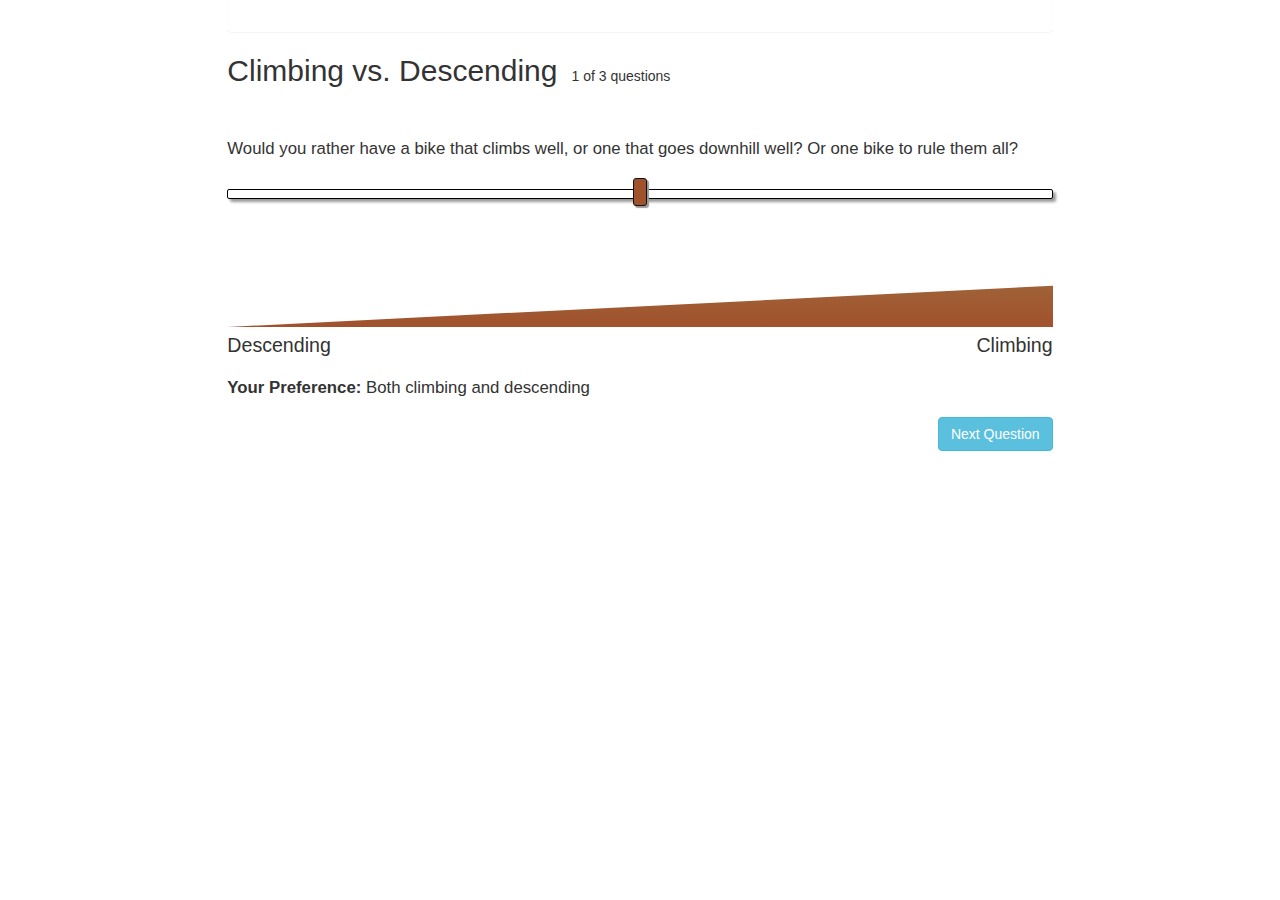
<file: index.html>
<!DOCTYPE html>
<html ng-app="myApp">

  <head>
    <title>Find Your MTB</title>
    <meta name="viewport" content="width=device-width, initial-scale=1.0"/>
    <link rel="stylesheet" href="libs/bootstrap/dist/css/bootstrap.min.css"/>
    <link rel="stylesheet" href="css/main.css" />
  </head>

  <body ng-controller="mainCtrl" class="col-lg-8 col-lg-push-2 col-md-10 col-md-push-1 col-sm-12">
      <div ng-view ></div>

      <!-- Libs -->
      <script src="libs/angular/angular.min.js"></script>
      <script src="libs/angular-route/angular-route.js"></script>
      <script src="libs/ngAnimate/js/angular-animate.min.js"></script>

      <!-- controllers -->
      <script src="js/controllers/mainCtrl.js"></script>
      <script src="js/controllers/formCtrl.js"></script>
      <script src="js/controllers/resultsCtrl.js"></script>
      <!-- services -->
      <!-- fe routes -->
      <script src="js/appRoutes.js"></script>
      <!-- application -->
      <script src="js/app.js"></script>
  </body>
</html>
</file>
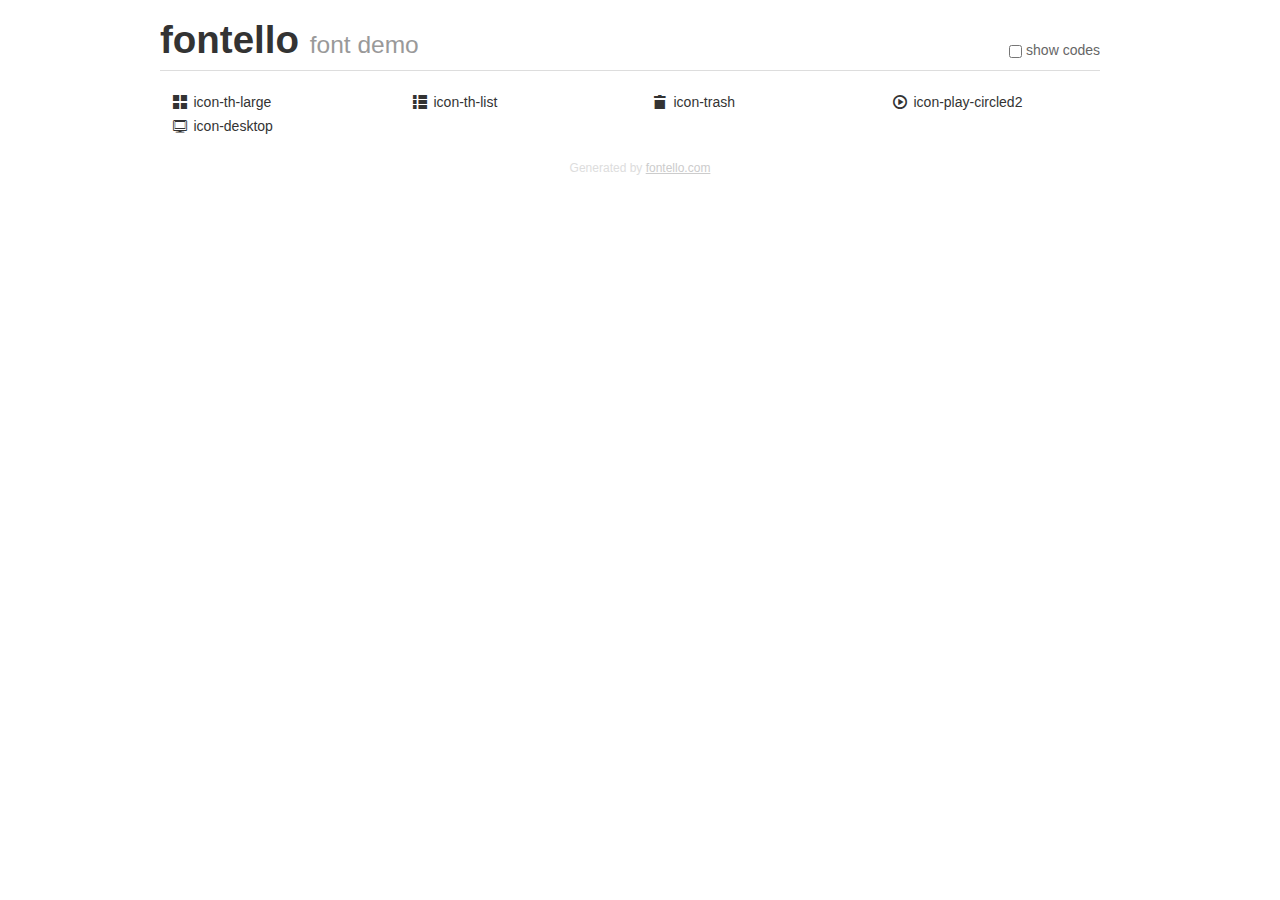
<file: libs/ngAnimate/css/fontello/demo.html>
<!DOCTYPE html>
<html>
  <head><!--[if lt IE 9]>
    <script src="http://html5shim.googlecode.com/svn/trunk/html5.js"></script><![endif]-->
    <meta charset="UTF-8"><style type="text/css">/*
 * Bootstrap v2.2.1
 *
 * Copyright 2012 Twitter, Inc
 * Licensed under the Apache License v2.0
 * http://www.apache.org/licenses/LICENSE-2.0
 *
 * Designed and built with all the love in the world @twitter by @mdo and @fat.
 */
.clearfix {
  *zoom: 1;
}
.clearfix:before,
.clearfix:after {
  display: table;
  content: "";
  line-height: 0;
}
.clearfix:after {
  clear: both;
}
html {
  font-size: 100%;
  -webkit-text-size-adjust: 100%;
  -ms-text-size-adjust: 100%;
}
a:focus {
  outline: thin dotted #333;
  outline: 5px auto -webkit-focus-ring-color;
  outline-offset: -2px;
}
a:hover,
a:active {
  outline: 0;
}
button,
input,
select,
textarea {
  margin: 0;
  font-size: 100%;
  vertical-align: middle;
}
button,
input {
  *overflow: visible;
  line-height: normal;
}
button::-moz-focus-inner,
input::-moz-focus-inner {
  padding: 0;
  border: 0;
}
body {
  margin: 0;
  font-family: "Helvetica Neue", Helvetica, Arial, sans-serif;
  font-size: 14px;
  line-height: 20px;
  color: #333;
  background-color: #fff;
}
a {
  color: #08c;
  text-decoration: none;
}
a:hover {
  color: #005580;
  text-decoration: underline;
}
.row {
  margin-left: -20px;
  *zoom: 1;
}
.row:before,
.row:after {
  display: table;
  content: "";
  line-height: 0;
}
.row:after {
  clear: both;
}
[class*="span"] {
  float: left;
  min-height: 1px;
  margin-left: 20px;
}
.container,
.navbar-static-top .container,
.navbar-fixed-top .container,
.navbar-fixed-bottom .container {
  width: 940px;
}
.span12 {
  width: 940px;
}
.span11 {
  width: 860px;
}
.span10 {
  width: 780px;
}
.span9 {
  width: 700px;
}
.span8 {
  width: 620px;
}
.span7 {
  width: 540px;
}
.span6 {
  width: 460px;
}
.span5 {
  width: 380px;
}
.span4 {
  width: 300px;
}
.span3 {
  width: 220px;
}
.span2 {
  width: 140px;
}
.span1 {
  width: 60px;
}
[class*="span"].pull-right,
.row-fluid [class*="span"].pull-right {
  float: right;
}
.container {
  margin-right: auto;
  margin-left: auto;
  *zoom: 1;
}
.container:before,
.container:after {
  display: table;
  content: "";
  line-height: 0;
}
.container:after {
  clear: both;
}
p {
  margin: 0 0 10px;
}
.lead {
  margin-bottom: 20px;
  font-size: 21px;
  font-weight: 200;
  line-height: 30px;
}
small {
  font-size: 85%;
}
h1 {
  margin: 10px 0;
  font-family: inherit;
  font-weight: bold;
  line-height: 20px;
  color: inherit;
  text-rendering: optimizelegibility;
}
h1 small {
  font-weight: normal;
  line-height: 1;
  color: #999;
}
h1 {
  line-height: 40px;
}
h1 {
  font-size: 38.5px;
}
h1 small {
  font-size: 24.5px;
}
body {
  margin-top: 90px;
}
.header {
  position: fixed;
  top: 0;
  left: 50%;
  margin-left: -480px;
  background-color: #fff;
  border-bottom: 1px solid #ddd;
  padding-top: 10px;
  z-index: 10;
}
.footer {
  color: #ddd;
  font-size: 12px;
  text-align: center;
  margin-top: 20px;
}
.footer a {
  color: #ccc;
  text-decoration: underline;
}
.the-icons {
  font-size: 14px;
  line-height: 24px;
}
.switch {
  position: absolute;
  right: 0;
  bottom: 10px;
  color: #666;
}
.switch input {
  margin-right: 0.3em;
}
.codesOn .i-name {
  display: none;
}
.codesOn .i-code {
  display: inline;
}
.i-code {
  display: none;
}
</style>
    <link rel="stylesheet" href="css/fontello.css">
    <link rel="stylesheet" href="css/animation.css"><!--[if IE 7]>
    <link rel="stylesheet" href="css/fontello-ie7.css"><![endif]-->
    <script>
      function toggleCodes(on) {
        var obj = document.getElementById('icons');
        
        if (on) {
          obj.className += ' codesOn';
        } else {
          obj.className = obj.className.replace(' codesOn', '');
        }
      }
      
    </script>
  </head>
  <body>
    <div class="container header">
      <h1>
        fontello
         <small>font demo</small>
      </h1>
      <label class="switch">
        <input type="checkbox" onclick="toggleCodes(this.checked)">show codes
      </label>
    </div>
    <div id="icons" class="container">
      <div class="row">
        <div title="Code: 0xe800" class="the-icons span3"><i class="icon-th-large"></i> <span class="i-name">icon-th-large</span><span class="i-code">0xe800</span></div>
        <div title="Code: 0xe801" class="the-icons span3"><i class="icon-th-list"></i> <span class="i-name">icon-th-list</span><span class="i-code">0xe801</span></div>
        <div title="Code: 0xe803" class="the-icons span3"><i class="icon-trash"></i> <span class="i-name">icon-trash</span><span class="i-code">0xe803</span></div>
        <div title="Code: 0xe802" class="the-icons span3"><i class="icon-play-circled2"></i> <span class="i-name">icon-play-circled2</span><span class="i-code">0xe802</span></div>
      </div>
      <div class="row">
        <div title="Code: 0xe804" class="the-icons span3"><i class="icon-desktop"></i> <span class="i-name">icon-desktop</span><span class="i-code">0xe804</span></div>
      </div>
    </div>
    <div class="container footer">Generated by <a href="http://fontello.com">fontello.com</a></div>
  </body>
</html>
</file>
<file: css/main.css>
form {
  width: 100%; }

input[type="range"] {
  margin: 2em 0;
  -webkit-appearance: none;
  width: 100%; }

input[type="range"]:focus {
  outline: none; }

input[type="range"]::-webkit-slider-thumb {
  -webkit-appearance: none;
  border: 1px solid #111;
  height: 2em;
  width: 1em;
  border-radius: 3px;
  background: sienna;
  cursor: pointer;
  margin-top: -12px;
  box-shadow: 2px 2px 1px #999; }

input[type="range"]::-moz-range-thumb {
  border: 1px solid #111;
  height: 2em;
  width: 1em;
  border-radius: 3px;
  background: sienna;
  cursor: pointer;
  margin-top: -12px;
  box-shadow: 2px 2px 1px #999; }

input[type="range"]::-ms-thumb {
  border: 1px solid #111;
  height: 2em;
  width: 1em;
  border-radius: 3px;
  background: sienna;
  cursor: pointer;
  margin-top: -12px;
  box-shadow: 2px 2px 1px #999; }

input[type="range"]::-webkit-slider-runnable-track {
  width: 100%;
  height: 10px;
  cursor: pointer;
  box-shadow: 3px 3px 3px #9a9a9a;
  background: #fff;
  border-radius: 2px;
  border: 1px solid black; }

input[type="range"]:focus::-webkit-slider-runnable-track {
  background: green; }

input[type="range"]::-moz-range-track {
  width: 100%;
  height: 10px;
  cursor: pointer;
  box-shadow: 3px 3px 3px #9a9a9a;
  background: #fff;
  border-radius: 2px;
  border: 1px solid black; }

input[type="range"]::-ms-track {
  width: 100%;
  cursor: pointer;
  background: transparent;
  border-color: transparent;
  color: transparent;
  width: 100%;
  height: 10px;
  cursor: pointer;
  box-shadow: 3px 3px 3px #9a9a9a;
  background: #fff;
  border-radius: 2px;
  border: 1px solid black; }

.user-prefs .form-group {
  padding: 0 1em;
  width: inherit;
  position: absolute;
  top: 34px;
  left: 200%;
  animation: 1s invisible;
  display: none; }
  .user-prefs .form-group h2 {
    float: left; }
    .user-prefs .form-group h2.review-headline {
      float: none; }
  .user-prefs .form-group .qCount {
    margin: 2.3em 0 0 1em;
    display: inline-block; }
  .user-prefs .form-group .show-range {
    margin-bottom: 1em; }
    .user-prefs .form-group .show-range .max-val {
      float: right; }
    .user-prefs .form-group .show-range .min-val,
    .user-prefs .form-group .show-range .max-val {
      font-size: 1.4em; }
  .user-prefs .form-group p {
    margin: 3em 0 0 0;
    font-size: 1.2em; }
    .user-prefs .form-group p.pref {
      margin: 1em 0; }
  .user-prefs .form-group.active {
    animation: 1s visible;
    left: 0;
    display: block; }
  .user-prefs .form-group .next-btn {
    float: right; }
  .user-prefs .form-group .mtn-icon,
  .user-prefs .form-group .stability-icon {
    height: 100px; }

.user-prefs .review.form-group p {
  margin: .5em 0; }

@keyframes visible {
  from {
    opacity: 0;
    left: 200%; }
  to {
    opacity: 1;
    left: 0; } }
@keyframes invisible {
  0% {
    opacity: 1;
    left: 0; }
  50% {
    opacity: 0;
    left: -200%; }
  100% {
    left: 200%;
    opacity: 0; } }

/*# sourceMappingURL=main.css.map */
</file>
<file: libs/ngAnimate/css/fontello/css/fontello.css>
@font-face {
  font-family: 'fontello';
  src: url('../font/fontello.eot?32899812');
  src: url('../font/fontello.eot?32899812#iefix') format('embedded-opentype'),
       url('../font/fontello.woff?32899812') format('woff'),
       url('../font/fontello.ttf?32899812') format('truetype'),
       url('../font/fontello.svg?32899812#fontello') format('svg');
  font-weight: normal;
  font-style: normal;
}
/* Chrome hack: SVG is rendered more smooth in Windozze. 100% magic, uncomment if you need it. */
/* Note, that will break hinting! In other OS-es font will be not as sharp as it could be */
/*
@media screen and (-webkit-min-device-pixel-ratio:0) {
  @font-face {
    font-family: 'fontello';
    src: url('../font/fontello.svg?32899812#fontello') format('svg');
  }
}
*/
 
 [class^="icon-"]:before, [class*=" icon-"]:before {
  font-family: "fontello";
  font-style: normal;
  font-weight: normal;
  speak: none;
 
  display: inline-block;
  text-decoration: inherit;
  width: 1em;
  margin-right: .2em;
  text-align: center;
  /* opacity: .8; */
 
  /* For safety - reset parent styles, that can break glyph codes*/
  font-variant: normal;
  text-transform: none;
     
  /* fix buttons height, for twitter bootstrap */
  line-height: 1em;
 
  /* Animation center compensation - margins should be symmetric */
  /* remove if not needed */
  margin-left: .2em;
 
  /* you can be more comfortable with increased icons size */
  /* font-size: 120%; */
 
  /* Uncomment for 3D effect */
  /* text-shadow: 1px 1px 1px rgba(127, 127, 127, 0.3); */
}
 
.icon-th-large:before { content: '\e800'; } /* '' */
.icon-th-list:before { content: '\e801'; } /* '' */
.icon-trash:before { content: '\e803'; } /* '' */
.icon-play-circled2:before { content: '\e802'; } /* '' */
.icon-desktop:before { content: '\e804'; } /* '' */
</file>
<file: libs/ngAnimate/css/fontello/css/fontello-ie7.css>
[class^="icon-"], [class*=" icon-"] {
  font-family: 'fontello';
  font-style: normal;
  font-weight: normal;
 
  /* fix buttons height */
  line-height: 1em;
 
  /* you can be more comfortable with increased icons size */
  /* font-size: 120%; */
}
 
.icon-th-large { *zoom: expression( this.runtimeStyle['zoom'] = '1', this.innerHTML = '&#xe800;&nbsp;'); }
.icon-th-list { *zoom: expression( this.runtimeStyle['zoom'] = '1', this.innerHTML = '&#xe801;&nbsp;'); }
.icon-trash { *zoom: expression( this.runtimeStyle['zoom'] = '1', this.innerHTML = '&#xe803;&nbsp;'); }
.icon-play-circled2 { *zoom: expression( this.runtimeStyle['zoom'] = '1', this.innerHTML = '&#xe802;&nbsp;'); }
.icon-desktop { *zoom: expression( this.runtimeStyle['zoom'] = '1', this.innerHTML = '&#xe804;&nbsp;'); }
</file>
<file: libs/ngAnimate/css/fontello/css/animation.css>
/*
   Animation example, for spinners
*/
.animate-spin {
  -moz-animation: spin 2s infinite linear;
  -o-animation: spin 2s infinite linear;
  -webkit-animation: spin 2s infinite linear;
  animation: spin 2s infinite linear;
  display: inline-block;
}
@-moz-keyframes spin {
  0% {
    -moz-transform: rotate(0deg);
    -o-transform: rotate(0deg);
    -webkit-transform: rotate(0deg);
    transform: rotate(0deg);
  }

  100% {
    -moz-transform: rotate(359deg);
    -o-transform: rotate(359deg);
    -webkit-transform: rotate(359deg);
    transform: rotate(359deg);
  }
}
@-webkit-keyframes spin {
  0% {
    -moz-transform: rotate(0deg);
    -o-transform: rotate(0deg);
    -webkit-transform: rotate(0deg);
    transform: rotate(0deg);
  }

  100% {
    -moz-transform: rotate(359deg);
    -o-transform: rotate(359deg);
    -webkit-transform: rotate(359deg);
    transform: rotate(359deg);
  }
}
@-o-keyframes spin {
  0% {
    -moz-transform: rotate(0deg);
    -o-transform: rotate(0deg);
    -webkit-transform: rotate(0deg);
    transform: rotate(0deg);
  }

  100% {
    -moz-transform: rotate(359deg);
    -o-transform: rotate(359deg);
    -webkit-transform: rotate(359deg);
    transform: rotate(359deg);
  }
}
@-ms-keyframes spin {
  0% {
    -moz-transform: rotate(0deg);
    -o-transform: rotate(0deg);
    -webkit-transform: rotate(0deg);
    transform: rotate(0deg);
  }

  100% {
    -moz-transform: rotate(359deg);
    -o-transform: rotate(359deg);
    -webkit-transform: rotate(359deg);
    transform: rotate(359deg);
  }
}
@keyframes spin {
  0% {
    -moz-transform: rotate(0deg);
    -o-transform: rotate(0deg);
    -webkit-transform: rotate(0deg);
    transform: rotate(0deg);
  }

  100% {
    -moz-transform: rotate(359deg);
    -o-transform: rotate(359deg);
    -webkit-transform: rotate(359deg);
    transform: rotate(359deg);
  }
}
</file>
